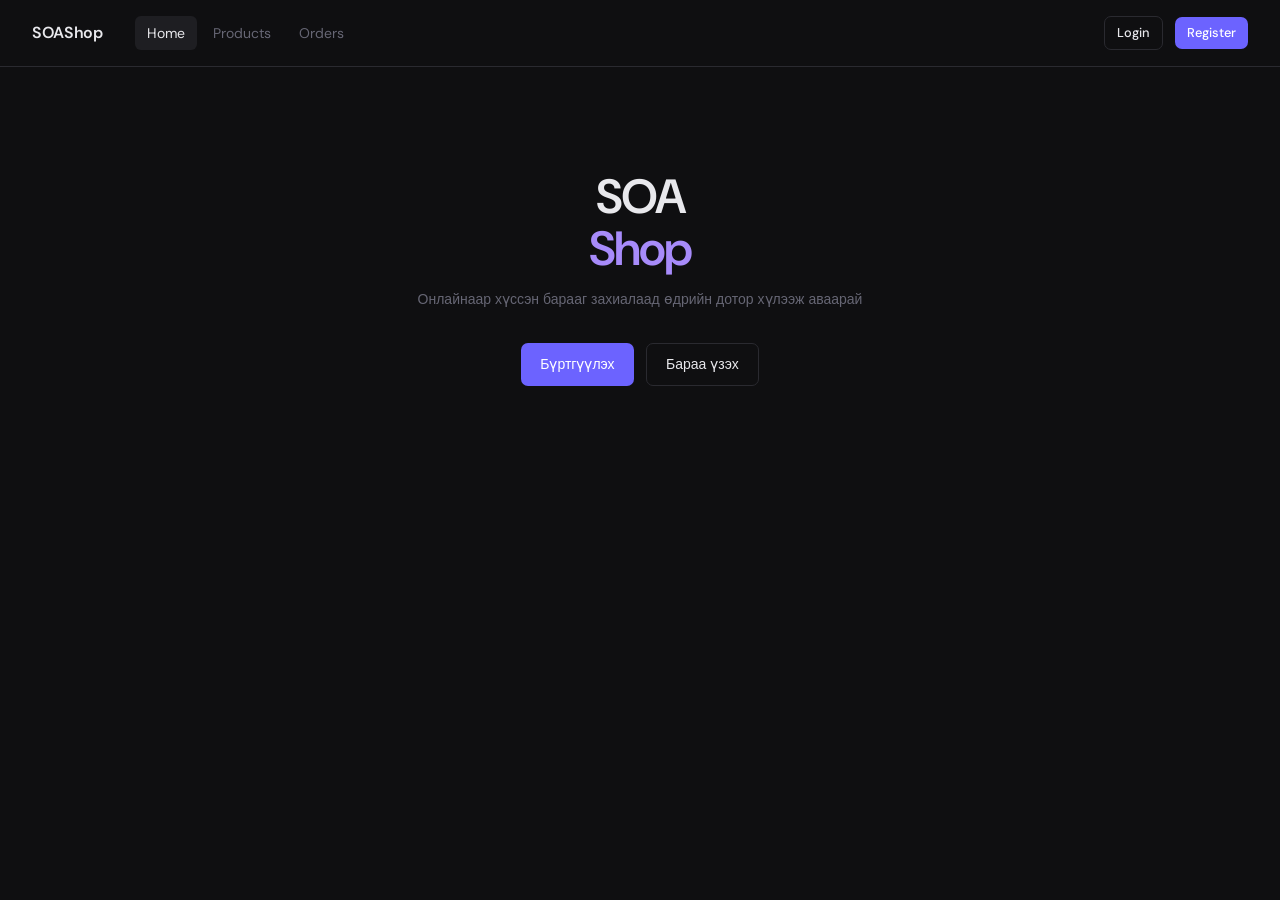
<file: index.html>
<!DOCTYPE html>
<html lang="mn">
<head>
<meta charset="UTF-8">
<meta name="viewport" content="width=device-width, initial-scale=1.0">
<title>SOAShop</title>
<link rel="stylesheet" href="css/style.css">
</head>
<body>
<header id="header"></header>
<main>
  <div class="hero">
    <h1>SOA<br><span>Shop</span></h1>
    <p>Онлайнаар хүссэн барааг захиалаад өдрийн дотор хүлээж аваарай</p>
    <div class="hero-btns">
      <a href="register.html" class="btn btn-primary" style="margin-top:0">Бүртгүүлэх</a>
      <a href="products.html" class="btn btn-outline" style="margin-top:0">Бараа үзэх</a>
    </div>
  </div>
</main>
<script src="js/app.js"></script>
<script>renderHeader('home');</script>
</body>
</html>
</file>
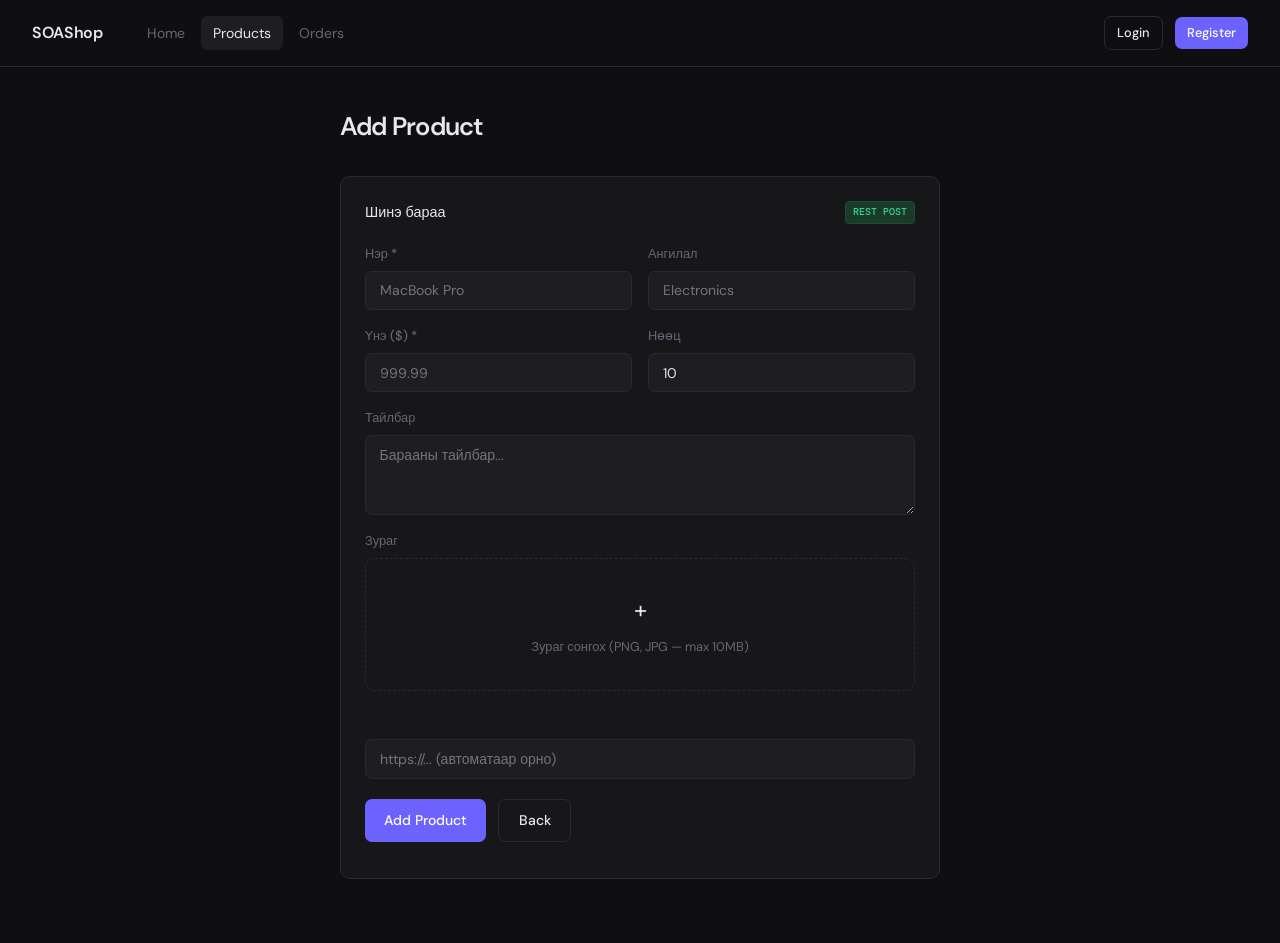
<file: add-product.html>
<!DOCTYPE html>
<html lang="mn">
<head>
<meta charset="UTF-8">
<meta name="viewport" content="width=device-width, initial-scale=1.0">
<title>SOAShop — Add Product</title>
<link rel="stylesheet" href="css/style.css">
</head>
<body>
<header id="header"></header>
<main>
  <div style="max-width:600px;margin:0 auto">
    <h1>Add Product</h1>
    <div class="card">
      <div class="card-header">
        <span class="card-title">Шинэ бараа</span>
        <span class="badge badge-rest">REST POST</span>
      </div>
      <div class="form-grid">
        <div class="field">
          <label>Нэр *</label>
          <input type="text" id="name" placeholder="MacBook Pro">
        </div>
        <div class="field">
          <label>Ангилал</label>
          <input type="text" id="category" placeholder="Electronics">
        </div>
        <div class="field">
          <label>Үнэ ($) *</label>
          <input type="number" id="price" placeholder="999.99" step="0.01">
        </div>
        <div class="field">
          <label>Нөөц</label>
          <input type="number" id="stock" value="10">
        </div>
        <div class="field full">
          <label>Тайлбар</label>
          <textarea id="description" placeholder="Барааны тайлбар..."></textarea>
        </div>
        <div class="field full">
          <label>Зураг</label>
          <div class="upload-area" id="uploadArea" onclick="document.getElementById('fileInput').click()">
            <input type="file" id="fileInput" accept="image/*" onchange="handleFile(event)">
            <div id="uploadPlaceholder">
              <div style="font-size:1.5rem;margin-bottom:0.4rem">+</div>
              <div class="upload-text">Зураг сонгох (PNG, JPG — max 10MB)</div>
            </div>
            <img id="previewImg" class="preview-img" alt="preview">
          </div>
          <div id="upload-status" class="alert"></div>
          <input type="text" id="imageUrl" placeholder="https://... (автоматаар орно)" style="margin-top:0.5rem">
        </div>
      </div>
      <div style="display:flex;gap:0.75rem;margin-top:1.25rem">
        <button class="btn btn-primary" id="addBtn" onclick="addProduct()" style="margin-top:0">
          <span id="addSpin" class="spin" style="display:none"></span>
          Add Product
        </button>
        <a href="products.html" class="btn btn-outline" style="margin-top:0;text-decoration:none">Back</a>
      </div>
      <div id="add-alert" class="alert"></div>
    </div>
  </div>
</main>
<script src="js/app.js"></script>
<script>
  renderHeader('products');

  function handleFile(e) {
    const file = e.target.files[0];
    if (!file) return;
    // Preview
    const reader = new FileReader();
    reader.onload = ev => {
      const img = document.getElementById('previewImg');
      img.src = ev.target.result;
      img.style.display = 'block';
      document.getElementById('uploadPlaceholder').style.display = 'none';
    };
    reader.readAsDataURL(file);
    // Auto-upload
    uploadImage(file);
  }

  async function uploadImage(file) {
    if (!getToken()) return;
    showAlert('upload-status', 'success', 'Зураг upload хийж байна...');
    const formData = new FormData();
    formData.append('file', file);
    try {
      const res = await fetch(`${GATEWAY}/api/files/upload`, {
        method: 'POST',
        headers: { 'Authorization': `Bearer ${getToken()}` },
        body: formData
      });
      if (res.ok) {
        const data = await res.json();
        document.getElementById('imageUrl').value = data.url;
        showAlert('upload-status', 'success', 'Зураг амжилттай upload хийгдлээ');
      } else {
        showAlert('upload-status', 'error', 'Upload амжилтгүй: ' + res.status);
      }
    } catch(e) {
      showAlert('upload-status', 'error', 'Upload error: ' + e.message);
    }
  }

  async function addProduct() {
    if (!requireAuth()) return;
    const name  = document.getElementById('name').value.trim();
    const price = parseFloat(document.getElementById('price').value);
    if (!name || !price) return showAlert('add-alert', 'error', 'Нэр болон үнэ заавал оруулна уу');
    document.getElementById('addSpin').style.display = 'inline-block';
    document.getElementById('addBtn').disabled = true;
    try {
      const { data, status, ok } = await apiPost('/api/products', {
        name,
        category:    document.getElementById('category').value.trim() || 'General',
        price,
        stock:       parseInt(document.getElementById('stock').value) || 0,
        description: document.getElementById('description').value.trim(),
        imageUrl:    document.getElementById('imageUrl').value.trim() || null
      });
      if (ok) {
        showAlert('add-alert', 'success', `Бараа нэмэгдлээ! ID: ${data.id}`);
        setTimeout(() => window.location.href = 'products.html', 1500);
      } else if (status === 401 || status === 403) {
        showAlert('add-alert', 'error', 'Эрх хүрэхгүй байна. SELLER эрхтэйгээр нэвтрэнэ үү.');
      } else {
        showAlert('add-alert', 'error', `Алдаа: ${status}`);
      }
    } catch(e) {
      showAlert('add-alert', 'error', 'Gateway error: ' + e.message);
    }
    document.getElementById('addSpin').style.display = 'none';
    document.getElementById('addBtn').disabled = false;
  }
</script>
</body>
</html>
</file>
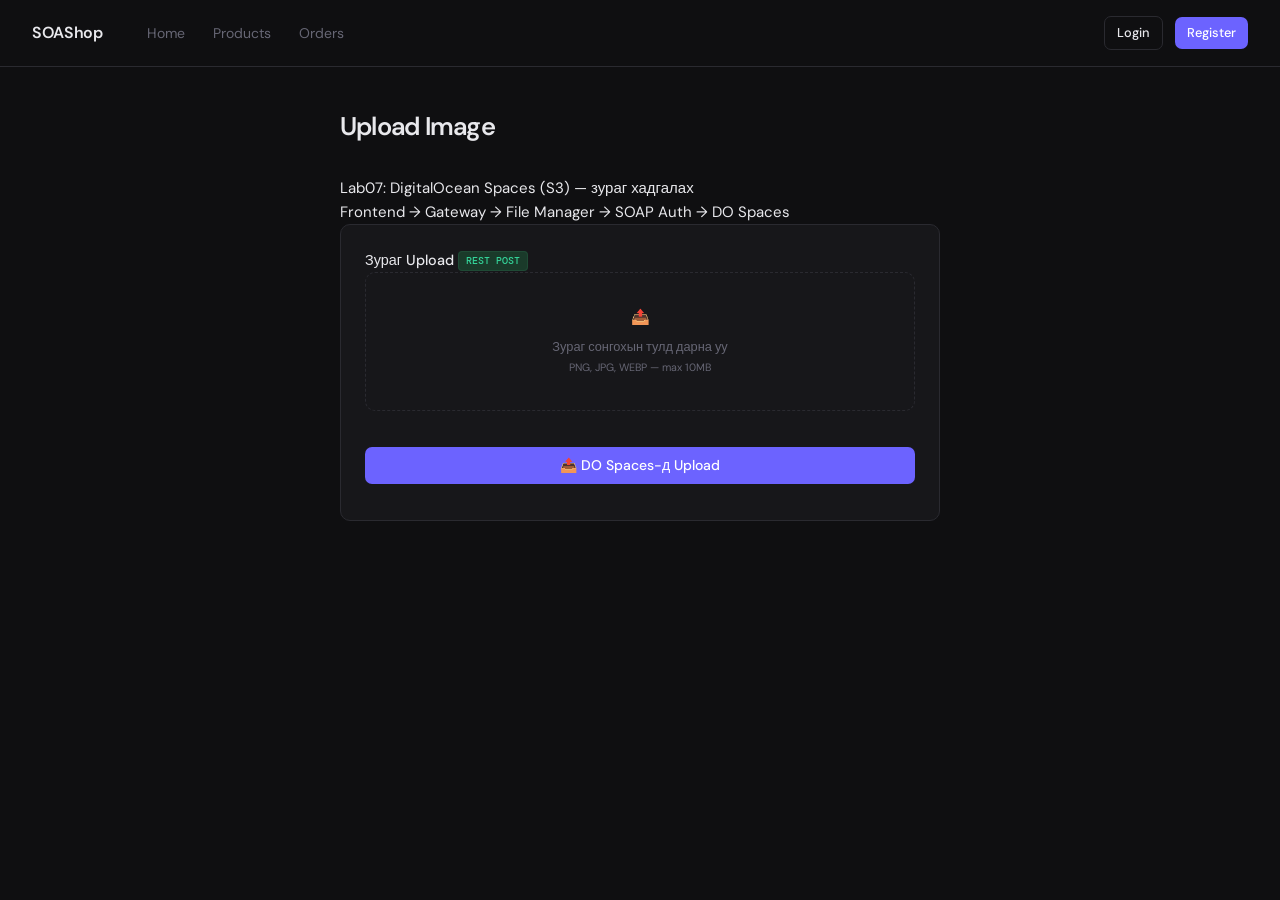
<file: files.html>
<!DOCTYPE html>
<html lang="mn">
<head>
<meta charset="UTF-8">
<meta name="viewport" content="width=device-width, initial-scale=1.0">
<title>SOAShop — Upload Image</title>
<link rel="stylesheet" href="css/style.css">
<style>
  .wrap { max-width: 600px; margin: 0 auto; }
</style>
</head>
<body>
<header id="header"></header>
<main>
  <div class="wrap">
    <h1>Upload Image</h1>
    <p class="subtitle">Lab07: DigitalOcean Spaces (S3) — зураг хадгалах</p>

    <div class="flow">
      <span class="fn fn-client">Frontend</span>
      <span class="fa">→</span>
      <span class="fn fn-gateway">Gateway</span>
      <span class="fa">→</span>
      <span class="fn fn-service">File Manager</span>
      <span class="fa">→</span>
      <span class="fn fn-soap">SOAP Auth</span>
      <span class="fa">→</span>
      <span class="fn fn-service">DO Spaces</span>
    </div>

    <div class="card">
      <div class="card-title">Зураг Upload <span class="badge badge-rest">REST POST</span></div>

      <div class="upload-area" onclick="document.getElementById('fileInput').click()">
        <input type="file" id="fileInput" accept="image/*" onchange="previewFile(event)">
        <div class="upload-icon">📤</div>
        <div class="upload-text">Зураг сонгохын тулд дарна уу<br><small>PNG, JPG, WEBP — max 10MB</small></div>
      </div>

      <img id="previewImg" class="preview-img" alt="preview">

      <button class="btn btn-primary" id="uploadBtn" onclick="uploadFile()" style="width:100%;justify-content:center">
        <span id="uploadSpin" class="spin" style="display:none"></span>
        📤 DO Spaces-д Upload
      </button>

      <div id="upload-alert" class="alert"></div>

      <div id="result-section" style="display:none;margin-top:1rem">
        <div class="field">
          <label>DO Spaces URL</label>
          <div class="url-result" id="url-result"></div>
        </div>
        <div style="display:flex;gap:0.75rem;margin-top:1rem;flex-wrap:wrap">
          <button class="btn btn-outline" onclick="copyUrl()">📋 URL Copy</button>
          <a href="add-product.html" class="btn btn-success" style="margin-top:0;text-decoration:none">➕ Барааны зураг болгох</a>
        </div>
      </div>
    </div>
  </div>
</main>

<script src="js/app.js"></script>
<script>
  renderHeader('files');

  function previewFile(e) {
    const file = e.target.files[0];
    if (!file) return;
    const reader = new FileReader();
    reader.onload = ev => {
      const img = document.getElementById('previewImg');
      img.src = ev.target.result;
      img.style.display = 'block';
    };
    reader.readAsDataURL(file);
  }

  async function uploadFile() {
    if (!requireAuth()) return;

    const fileInput = document.getElementById('fileInput');
    if (!fileInput.files[0]) {
      return showAlert('upload-alert', 'error', 'Зураг сонгоно уу');
    }

    document.getElementById('uploadSpin').style.display = 'inline-block';
    document.getElementById('uploadBtn').disabled = true;

    const formData = new FormData();
    formData.append('file', fileInput.files[0]);

    try {
      const res = await fetch(`${GATEWAY}/api/files/upload`, {
        method: 'POST',
        headers: { 'Authorization': `Bearer ${getToken()}` },
        body: formData
      });

      if (res.ok) {
        const data = await res.json();
        document.getElementById('url-result').textContent = data.url;
        document.getElementById('result-section').style.display = 'block';
        localStorage.setItem('last_upload_url', data.url);
        showAlert('upload-alert', 'success', '✅ DO Spaces-д амжилттай хадгалагдлаа!');
      } else if (res.status === 403) {
        showAlert('upload-alert', 'error', '❌ SELLER эрхтэй хэрэглэгч л upload хийж болно');
      } else {
        showAlert('upload-alert', 'error', '❌ Upload амжилтгүй: ' + res.status);
      }
    } catch(e) {
      showAlert('upload-alert', 'error', 'Gateway error: ' + e.message);
    }

    document.getElementById('uploadSpin').style.display = 'none';
    document.getElementById('uploadBtn').disabled = false;
  }

  function copyUrl() {
    const url = document.getElementById('url-result').textContent;
    navigator.clipboard.writeText(url)
      .then(() => showAlert('upload-alert', 'success', '✅ URL clipboard-д хуулагдлаа'))
      .catch(() => alert(url));
  }
</script>
</body>
</html>
</file>
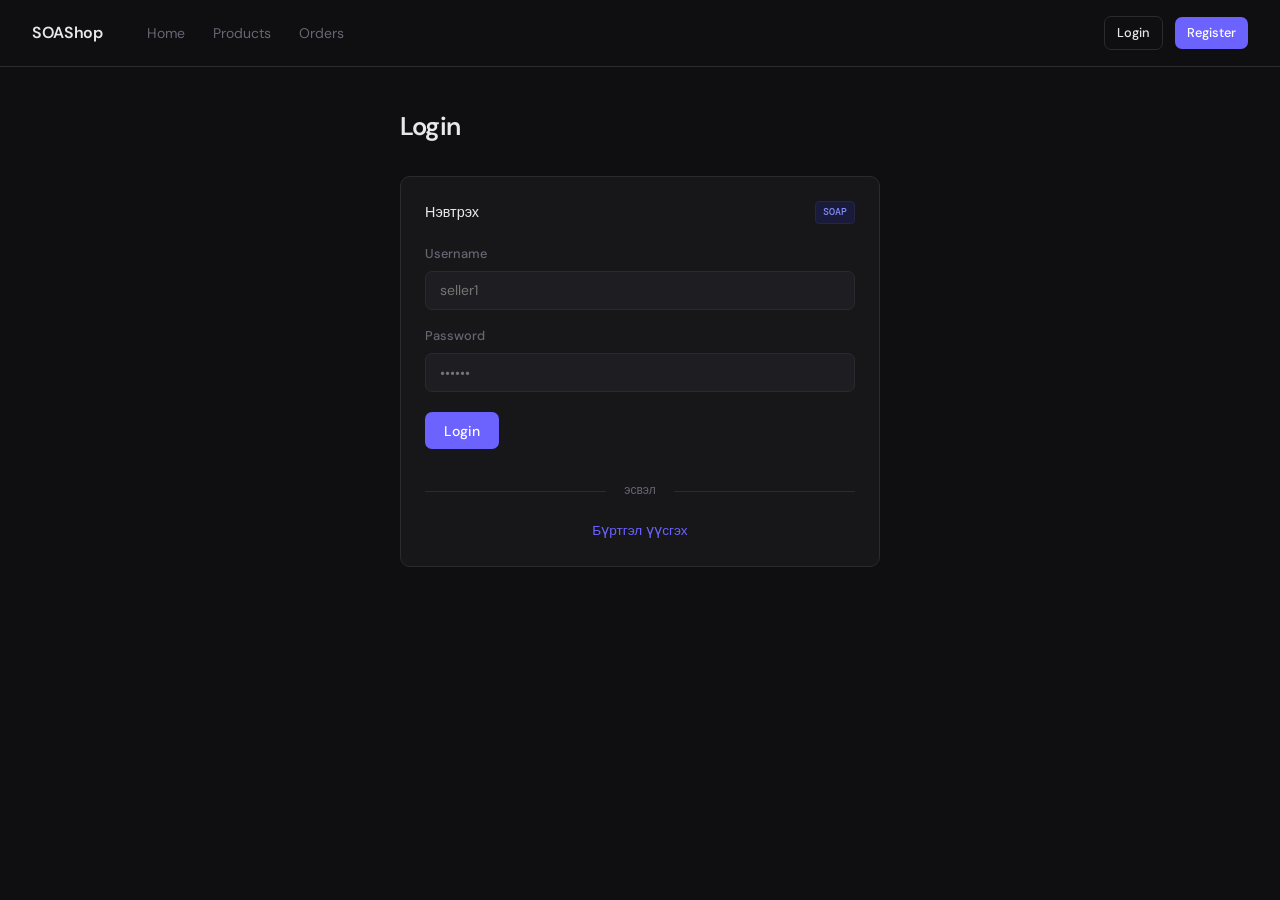
<file: login.html>
<!DOCTYPE html>
<html lang="mn">
<head>
<meta charset="UTF-8">
<meta name="viewport" content="width=device-width, initial-scale=1.0">
<title>SOAShop — Login</title>
<link rel="stylesheet" href="css/style.css">
</head>
<body>
<header id="header"></header>
<main>
  <div class="narrow">
    <h1>Login</h1>
    <div class="card">
      <div class="card-header">
        <span class="card-title">Нэвтрэх</span>
        <span class="badge badge-soap">SOAP</span>
      </div>
      <div class="form-grid" style="grid-template-columns:1fr">
        <div class="field">
          <label>Username</label>
          <input type="text" id="username" placeholder="seller1">
        </div>
        <div class="field">
          <label>Password</label>
          <input type="password" id="password" placeholder="••••••">
        </div>
      </div>
      <button class="btn btn-primary" id="loginBtn" onclick="doLogin()">
        <span id="loginSpin" class="spin" style="display:none"></span>
        Login
      </button>
      <div id="login-alert" class="alert"></div>
      <div id="token-section" style="display:none;margin-top:1rem">
        <div class="field">
          <label>JWT Token</label>
          <div class="token-box" id="token-box"></div>
        </div>
      </div>
      <div class="divider">эсвэл</div>
      <div style="text-align:center;font-size:0.85rem">
        <a href="register.html">Бүртгэл үүсгэх</a>
      </div>
    </div>
  </div>
</main>
<script src="js/app.js"></script>
<script>
  renderHeader('');
  async function doLogin() {
    const username = document.getElementById('username').value.trim();
    const password = document.getElementById('password').value;
    if (!username || !password) return showAlert('login-alert', 'error', 'Username, password оруулна уу');
    document.getElementById('loginSpin').style.display = 'inline-block';
    document.getElementById('loginBtn').disabled = true;
    try {
      const xml = await soapCall(`
        <auth:LoginUserRequest>
          <auth:username>${username}</auth:username>
          <auth:password>${password}</auth:password>
        </auth:LoginUserRequest>`);
      const success = extractXml(xml, 'success');
      const token   = extractXml(xml, 'token');
      const role    = extractXml(xml, 'role');
      const message = extractXml(xml, 'message');
      if (success === 'true' && token) {
        saveAuth(token, username, role || 'CUSTOMER');
        document.getElementById('token-box').textContent = token;
        document.getElementById('token-section').style.display = 'block';
        showAlert('login-alert', 'success', `Login амжилттай! Role: ${role}`);
        setTimeout(() => window.location.href = 'products.html', 2000);
      } else {
        showAlert('login-alert', 'error', message || 'Нэвтрэхэд алдаа гарлаа');
      }
    } catch(e) {
      showAlert('login-alert', 'error', 'SOAP Error: ' + e.message);
    }
    document.getElementById('loginSpin').style.display = 'none';
    document.getElementById('loginBtn').disabled = false;
  }
</script>
</body>
</html>
</file>
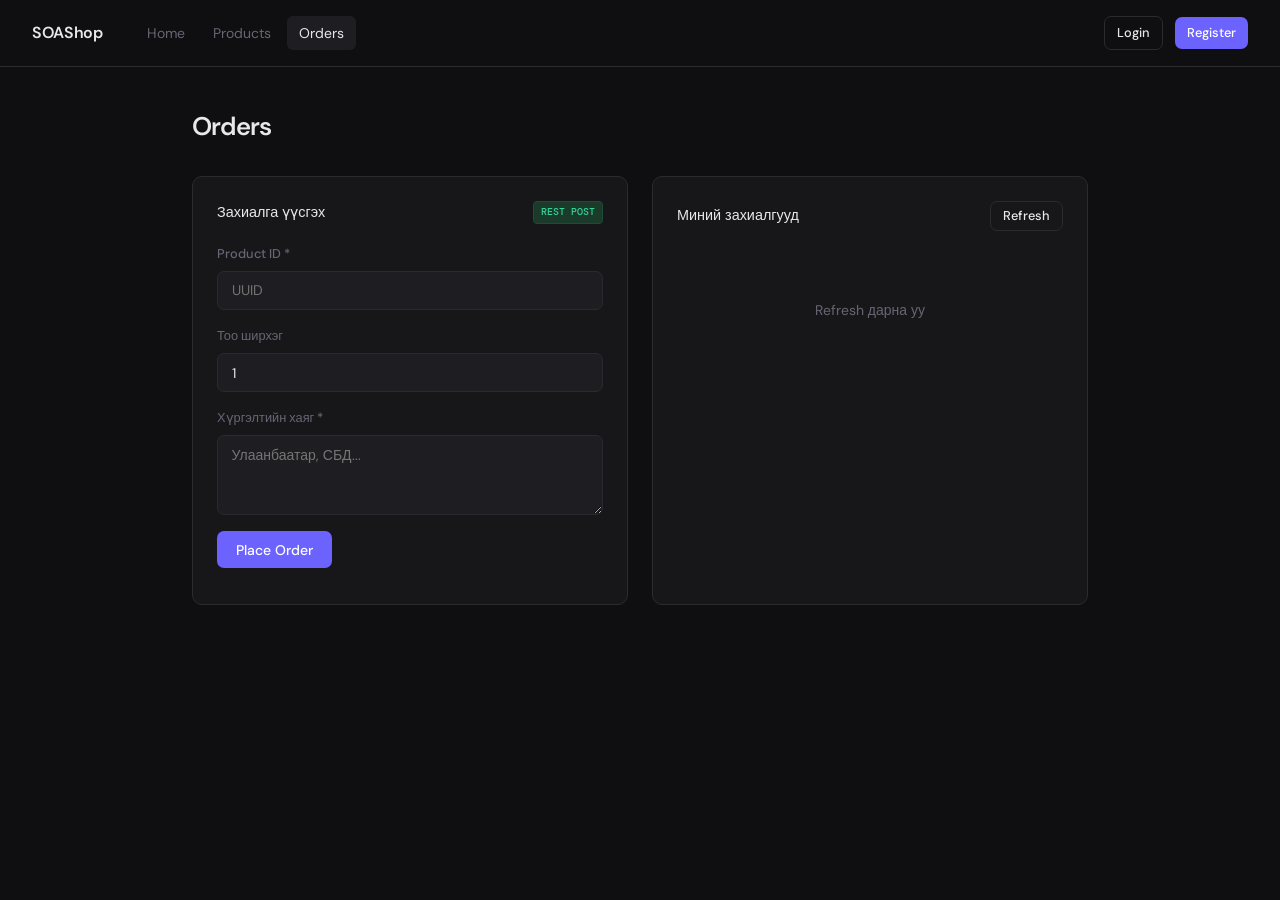
<file: orders.html>
<!DOCTYPE html>
<html lang="mn">
<head>
<meta charset="UTF-8">
<meta name="viewport" content="width=device-width, initial-scale=1.0">
<title>SOAShop — Orders</title>
<link rel="stylesheet" href="css/style.css">
</head>
<body>
<header id="header"></header>
<main>
  <h1>Orders</h1>
  <div class="split">
    <div class="card">
      <div class="card-header">
        <span class="card-title">Захиалга үүсгэх</span>
        <span class="badge badge-rest">REST POST</span>
      </div>
      <div class="form-grid" style="grid-template-columns:1fr">
        <div class="field">
          <label>Product ID *</label>
          <input type="text" id="productId" placeholder="UUID">
        </div>
        <div class="field">
          <label>Тоо ширхэг</label>
          <input type="number" id="qty" value="1" min="1">
        </div>
        <div class="field">
          <label>Хүргэлтийн хаяг *</label>
          <textarea id="address" placeholder="Улаанбаатар, СБД..."></textarea>
        </div>
      </div>
      <button class="btn btn-primary" id="orderBtn" onclick="placeOrder()" style="margin-top:1rem">
        <span id="orderSpin" class="spin" style="display:none"></span>
        Place Order
      </button>
      <div id="order-alert" class="alert"></div>
    </div>

    <div class="card">
      <div class="card-header">
        <span class="card-title">Миний захиалгууд</span>
        <button class="btn btn-outline btn-sm" onclick="loadOrders()">Refresh</button>
      </div>
      <div id="orders-list">
        <div class="empty">Refresh дарна уу</div>
      </div>
    </div>
  </div>
</main>
<script src="js/app.js"></script>
<script>
  renderHeader('orders');
  window.onload = () => {
    const pid = new URLSearchParams(window.location.search).get('productId');
    if (pid) document.getElementById('productId').value = pid;
    if (getToken()) loadOrders();
  };
  async function placeOrder() {
    if (!requireAuth()) return;
    const productId = document.getElementById('productId').value.trim();
    const qty       = parseInt(document.getElementById('qty').value);
    const address   = document.getElementById('address').value.trim();
    if (!productId || !address) return showAlert('order-alert', 'error', 'Product ID болон хаяг оруулна уу');
    document.getElementById('orderSpin').style.display = 'inline-block';
    document.getElementById('orderBtn').disabled = true;
    try {
      const { data, status, ok } = await apiPost('/api/orders', {
        items: [{ productId, quantity: qty }],
        shippingAddress: address
      });
      if (ok) {
        showAlert('order-alert', 'success', `Захиалга амжилттай! Нийт: $${data.totalAmount}`);
        loadOrders();
      } else if (status === 401 || status === 403) {
        showAlert('order-alert', 'error', 'Нэвтрэх шаардлагатай');
      } else {
        showAlert('order-alert', 'error', `Алдаа: ${JSON.stringify(data)}`);
      }
    } catch(e) {
      showAlert('order-alert', 'error', e.message);
    }
    document.getElementById('orderSpin').style.display = 'none';
    document.getElementById('orderBtn').disabled = false;
  }
  async function loadOrders() {
    if (!getToken()) return;
    try {
      const { data } = await apiGet('/api/orders');
      const list = document.getElementById('orders-list');
      if (!data || data.length === 0) {
        list.innerHTML = '<div class="empty">Захиалга байхгүй байна</div>';
        return;
      }
      list.innerHTML = data.map(o => `
        <div class="order-card">
          <div>
            <div class="order-id">#${o.id?.slice(0,8)}...</div>
            <div style="font-size:0.72rem;color:var(--muted);margin-top:0.15rem">${o.items?.length || 0} бараа</div>
          </div>
          <div style="text-align:right">
            <div class="order-amt">$${o.totalAmount}</div>
            <div class="order-status">${o.status}</div>
          </div>
        </div>`).join('');
    } catch(e) {
      document.getElementById('orders-list').innerHTML = `<div class="empty">Алдаа: ${e.message}</div>`;
    }
  }
</script>
</body>
</html>
</file>
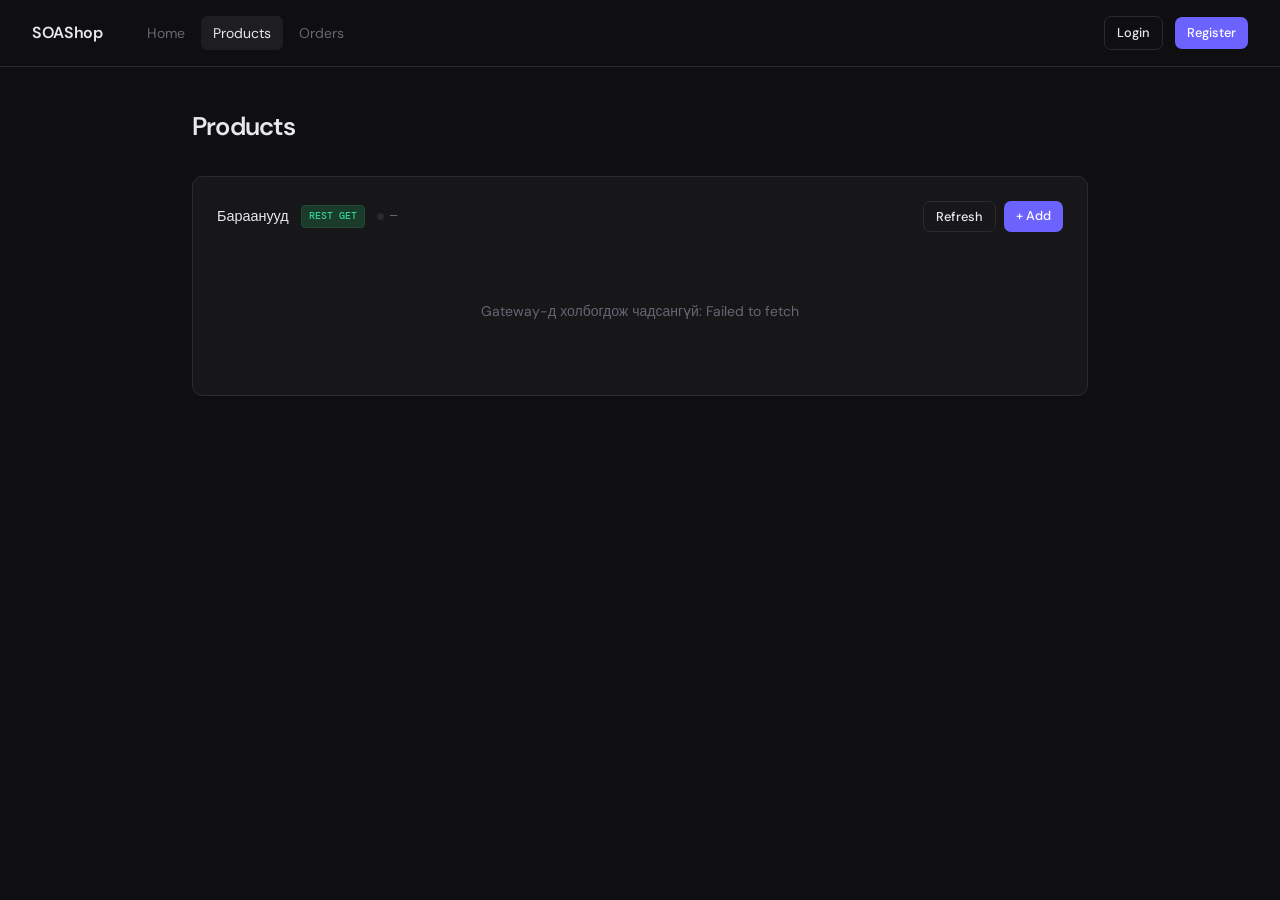
<file: products.html>
<!DOCTYPE html>
<html lang="mn">
<head>
<meta charset="UTF-8">
<meta name="viewport" content="width=device-width, initial-scale=1.0">
<title>SOAShop — Products</title>
<link rel="stylesheet" href="css/style.css">
</head>
<body>
<header id="header"></header>
<main>
  <h1>Products</h1>
  <div class="card">
    <div class="card-header">
      <div style="display:flex;align-items:center;gap:0.75rem">
        <span class="card-title">Бараанууд</span>
        <span class="badge badge-rest">REST GET</span>
        <div class="cache-pill">
          <div class="cdot" id="cdot"></div>
          <span id="cache-label">—</span>
        </div>
      </div>
      <div style="display:flex;gap:0.5rem">
        <button class="btn btn-outline btn-sm" onclick="loadProducts()">Refresh</button>
        <a href="add-product.html" class="btn btn-primary btn-sm" style="text-decoration:none">+ Add</a>
      </div>
    </div>
    <div id="products-container">
      <div class="empty">Ачааллаж байна...</div>
    </div>
  </div>
</main>
<script src="js/app.js"></script>
<script>
  renderHeader('products');
  async function loadProducts() {
    try {
      const { data, cache } = await apiGet('/api/products');
      const dot = document.getElementById('cdot');
      const label = document.getElementById('cache-label');
      if (cache === 'HIT') { dot.className = 'cdot hit'; label.textContent = 'CACHE HIT'; }
      else { dot.className = 'cdot miss'; label.textContent = 'CACHE MISS'; }
      const container = document.getElementById('products-container');
      if (!data || data.length === 0) {
        container.innerHTML = '<div class="empty">Бараа байхгүй байна. SELLER эрхтэйгээр нэвтрэн бараа нэмнэ үү.</div>';
        return;
      }
      container.innerHTML = `<div class="product-grid">${data.map(p => `
        <div class="prod-card">
          ${p.imageUrl ? `<img src="${p.imageUrl}" alt="${p.name}" onerror="this.style.display='none'">` : ''}
          <div class="prod-name">${p.name}</div>
          <div class="prod-price">$${p.price}</div>
          <div class="prod-meta"><span>${p.category || '—'}</span><span>Stock: ${p.stock}</span></div>
          <div class="prod-id">${p.id}</div>
          <button class="btn btn-outline btn-sm" style="width:100%;margin-top:0.5rem;justify-content:center"
            onclick="orderProduct('${p.id}')">Order</button>
        </div>`).join('')}</div>`;
    } catch(e) {
      document.getElementById('products-container').innerHTML =
        `<div class="empty">Gateway-д холбогдож чадсангүй: ${e.message}</div>`;
    }
  }
  function orderProduct(productId) {
    window.location.href = `orders.html?productId=${productId}`;
  }
  loadProducts();
</script>
</body>
</html>
</file>
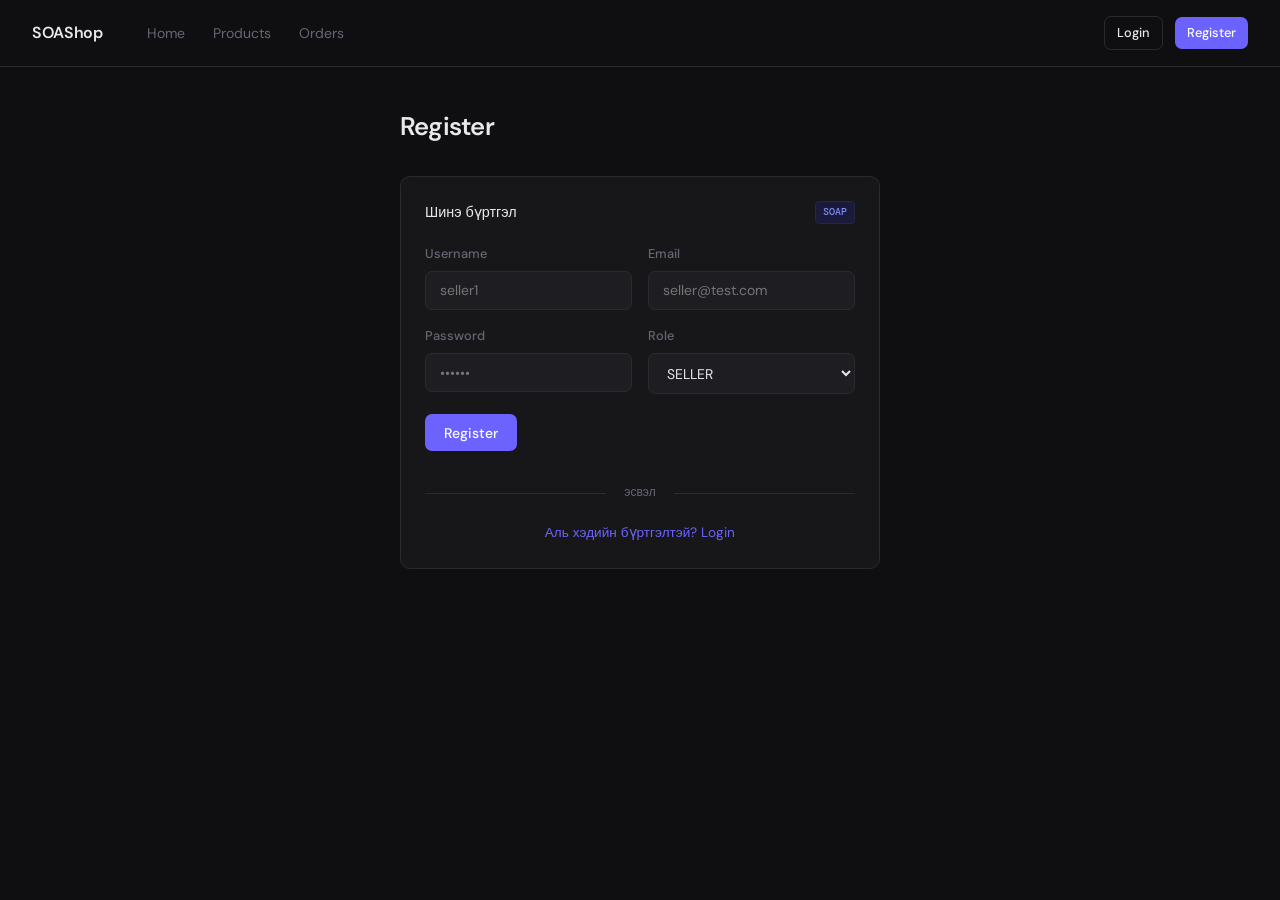
<file: register.html>
<!DOCTYPE html>
<html lang="mn">
<head>
<meta charset="UTF-8">
<meta name="viewport" content="width=device-width, initial-scale=1.0">
<title>SOAShop — Register</title>
<link rel="stylesheet" href="css/style.css">
</head>
<body>
<header id="header"></header>
<main>
  <div class="narrow">
    <h1>Register</h1>
    <div class="card">
      <div class="card-header">
        <span class="card-title">Шинэ бүртгэл</span>
        <span class="badge badge-soap">SOAP</span>
      </div>
      <div class="form-grid">
        <div class="field">
          <label>Username</label>
          <input type="text" id="username" placeholder="seller1">
        </div>
        <div class="field">
          <label>Email</label>
          <input type="email" id="email" placeholder="seller@test.com">
        </div>
        <div class="field">
          <label>Password</label>
          <input type="password" id="password" placeholder="••••••">
        </div>
        <div class="field">
          <label>Role</label>
          <select id="role">
            <option value="CUSTOMER">CUSTOMER</option>
            <option value="SELLER" selected>SELLER</option>
            <option value="ADMIN">ADMIN</option>
          </select>
        </div>
      </div>
      <button class="btn btn-primary" id="regBtn" onclick="doRegister()">
        <span id="regSpin" class="spin" style="display:none"></span>
        Register
      </button>
      <div id="reg-alert" class="alert"></div>
      <div class="divider">эсвэл</div>
      <div style="text-align:center;font-size:0.85rem">
        <a href="login.html">Аль хэдийн бүртгэлтэй? Login</a>
      </div>
    </div>
  </div>
</main>
<script src="js/app.js"></script>
<script>
  renderHeader('');
  async function doRegister() {
    const username = document.getElementById('username').value.trim();
    const email    = document.getElementById('email').value.trim();
    const password = document.getElementById('password').value;
    const role     = document.getElementById('role').value;
    if (!username || !email || !password) return showAlert('reg-alert', 'error', 'Бүх талбарыг бөглөнө үү');
    document.getElementById('regSpin').style.display = 'inline-block';
    document.getElementById('regBtn').disabled = true;
    try {
      const xml = await soapCall(`
        <auth:RegisterUserRequest>
          <auth:username>${username}</auth:username>
          <auth:password>${password}</auth:password>
          <auth:email>${email}</auth:email>
          <auth:role>${role}</auth:role>
        </auth:RegisterUserRequest>`);
      const success = extractXml(xml, 'success');
      const message = extractXml(xml, 'message');
      if (success === 'true') {
        showAlert('reg-alert', 'success', 'Бүртгэл амжилттай! Login хуудас руу шилжиж байна...');
        setTimeout(() => window.location.href = 'login.html', 2000);
      } else {
        showAlert('reg-alert', 'error', message || 'Бүртгэхэд алдаа гарлаа');
      }
    } catch(e) {
      showAlert('reg-alert', 'error', 'SOAP Error: ' + e.message);
    }
    document.getElementById('regSpin').style.display = 'none';
    document.getElementById('regBtn').disabled = false;
  }
</script>
</body>
</html>
</file>
<file: css/style.css>
@import url('https://fonts.googleapis.com/css2?family=DM+Sans:wght@300;400;500;600&family=DM+Mono:wght@400;500&display=swap');

*, *::before, *::after { box-sizing: border-box; margin: 0; padding: 0; }

:root {
  --bg:       #0f0f11;
  --surface:  #17171a;
  --surface2: #1e1e22;
  --border:   #2a2a30;
  --text:     #e8e8ec;
  --muted:    #666674;
  --accent:   #6c63ff;
  --accent2:  #a78bfa;
  --success:  #34d399;
  --error:    #f87171;
  --warn:     #fbbf24;
  --font:     'DM Sans', sans-serif;
  --mono:     'DM Mono', monospace;
  --radius:   10px;
}

body {
  background: var(--bg);
  color: var(--text);
  font-family: var(--font);
  font-size: 15px;
  line-height: 1.6;
  min-height: 100vh;
}

/* NAV */
nav {
  display: flex;
  align-items: center;
  gap: 2rem;
  padding: 1rem 2rem;
  border-bottom: 1px solid var(--border);
  position: sticky;
  top: 0;
  background: var(--bg);
  z-index: 100;
}
.nav-logo {
  font-weight: 600;
  font-size: 1rem;
  color: var(--text);
  text-decoration: none;
  letter-spacing: -0.02em;
}
.nav-links {
  display: flex;
  gap: 0.25rem;
  flex: 1;
}
.nav-link {
  color: var(--muted);
  text-decoration: none;
  font-size: 0.875rem;
  padding: 0.35rem 0.75rem;
  border-radius: 6px;
  transition: all 0.15s;
}
.nav-link:hover, .nav-link.active {
  color: var(--text);
  background: var(--surface2);
}
.nav-right {
  display: flex;
  align-items: center;
  gap: 0.75rem;
  margin-left: auto;
}
.nav-user {
  font-size: 0.8rem;
  color: var(--muted);
  font-family: var(--mono);
}
.nav-role {
  font-size: 0.7rem;
  padding: 0.15rem 0.5rem;
  border-radius: 4px;
  background: var(--surface2);
  color: var(--accent2);
  border: 1px solid var(--border);
}

/* LAYOUT */
main {
  max-width: 960px;
  margin: 0 auto;
  padding: 2.5rem 2rem;
}
.narrow { max-width: 480px; margin: 0 auto; }

h1 {
  font-size: 1.6rem;
  font-weight: 600;
  letter-spacing: -0.03em;
  margin-bottom: 1.75rem;
}
.page-desc {
  font-size: 0.8rem;
  color: var(--muted);
  font-family: var(--mono);
  margin-bottom: 1.75rem;
  margin-top: -1.25rem;
}

/* CARD */
.card {
  background: var(--surface);
  border: 1px solid var(--border);
  border-radius: var(--radius);
  padding: 1.5rem;
  margin-bottom: 1.5rem;
}
.card-header {
  display: flex;
  justify-content: space-between;
  align-items: center;
  margin-bottom: 1.25rem;
}
.card-title {
  font-weight: 500;
  font-size: 0.9rem;
}

/* FORM */
.form-grid {
  display: grid;
  grid-template-columns: 1fr 1fr;
  gap: 1rem;
}
.field { display: flex; flex-direction: column; gap: 0.4rem; }
.field.full { grid-column: 1 / -1; }
label { font-size: 0.8rem; color: var(--muted); font-weight: 500; }
input, textarea, select {
  background: var(--surface2);
  border: 1px solid var(--border);
  border-radius: 7px;
  color: var(--text);
  font-family: var(--font);
  font-size: 0.875rem;
  padding: 0.6rem 0.85rem;
  outline: none;
  transition: border-color 0.15s;
  width: 100%;
}
input:focus, textarea:focus, select:focus {
  border-color: var(--accent);
}
textarea { resize: vertical; min-height: 80px; }
select { cursor: pointer; }

/* BUTTONS */
.btn {
  display: inline-flex;
  align-items: center;
  gap: 0.4rem;
  border: none;
  border-radius: 7px;
  cursor: pointer;
  font-family: var(--font);
  font-size: 0.875rem;
  font-weight: 500;
  padding: 0.6rem 1.2rem;
  transition: all 0.15s;
  text-decoration: none;
  margin-top: 1.25rem;
}
.btn-primary { background: var(--accent); color: white; }
.btn-primary:hover { background: #5a52e0; }
.btn-outline { background: transparent; border: 1px solid var(--border); color: var(--text); }
.btn-outline:hover { border-color: var(--accent); color: var(--accent); }
.btn-success { background: #059669; color: white; }
.btn-success:hover { background: #047857; }
.btn:disabled { opacity: 0.5; cursor: not-allowed; }
.btn-sm { padding: 0.35rem 0.75rem; font-size: 0.8rem; margin-top: 0; }

/* BADGE */
.badge {
  font-size: 0.65rem;
  font-family: var(--mono);
  padding: 0.15rem 0.45rem;
  border-radius: 4px;
  font-weight: 500;
}
.badge-rest { background: #1a3a2a; color: #34d399; border: 1px solid #1f4a35; }
.badge-soap { background: #1a1a3a; color: #818cf8; border: 1px solid #252545; }

/* ALERT */
.alert {
  border-radius: 7px;
  font-size: 0.8rem;
  margin-top: 0.75rem;
  padding: 0;
  max-height: 0;
  overflow: hidden;
  transition: all 0.2s;
}
.alert.show {
  padding: 0.7rem 1rem;
  max-height: 80px;
}
.alert.success { background: #0a2a1a; border: 1px solid #1a4a2a; color: var(--success); }
.alert.error { background: #2a0a0a; border: 1px solid #4a1a1a; color: var(--error); }

/* SPIN */
.spin {
  width: 14px; height: 14px;
  border: 2px solid transparent;
  border-top-color: currentColor;
  border-radius: 50%;
  animation: spin 0.6s linear infinite;
  display: inline-block;
}
@keyframes spin { to { transform: rotate(360deg); } }

/* DIVIDER */
.divider {
  text-align: center;
  color: var(--muted);
  font-size: 0.75rem;
  margin: 1.25rem 0;
  position: relative;
}
.divider::before, .divider::after {
  content: '';
  position: absolute;
  top: 50%;
  width: 42%;
  height: 1px;
  background: var(--border);
}
.divider::before { left: 0; }
.divider::after { right: 0; }

/* PRODUCTS */
.product-grid {
  display: grid;
  grid-template-columns: repeat(auto-fill, minmax(200px, 1fr));
  gap: 1rem;
  margin-top: 1rem;
}
.prod-card {
  background: var(--surface2);
  border: 1px solid var(--border);
  border-radius: var(--radius);
  padding: 1rem;
  cursor: pointer;
  transition: border-color 0.15s;
}
.prod-card:hover { border-color: var(--accent); }
.prod-card img {
  width: 100%;
  height: 120px;
  object-fit: cover;
  border-radius: 6px;
  margin-bottom: 0.75rem;
}
.prod-name { font-size: 0.875rem; font-weight: 500; margin-bottom: 0.3rem; }
.prod-price { font-size: 1rem; font-weight: 600; color: var(--accent2); margin-bottom: 0.3rem; }
.prod-meta { font-size: 0.72rem; color: var(--muted); display: flex; justify-content: space-between; }
.prod-id { font-size: 0.65rem; color: var(--muted); font-family: var(--mono); margin-top: 0.35rem; overflow: hidden; text-overflow: ellipsis; white-space: nowrap; }

/* CACHE */
.cache-pill {
  display: flex;
  align-items: center;
  gap: 0.4rem;
  font-size: 0.75rem;
  font-family: var(--mono);
  color: var(--muted);
}
.cdot { width: 7px; height: 7px; border-radius: 50%; background: var(--border); }
.cdot.hit { background: var(--success); }
.cdot.miss { background: var(--warn); }

/* ORDERS */
.split { display: grid; grid-template-columns: 1fr 1fr; gap: 1.5rem; }
.order-card {
  display: flex;
  justify-content: space-between;
  align-items: center;
  padding: 0.75rem;
  border: 1px solid var(--border);
  border-radius: 7px;
  margin-bottom: 0.5rem;
  font-size: 0.825rem;
}
.order-id { font-family: var(--mono); font-size: 0.75rem; }
.order-amt { font-weight: 600; color: var(--accent2); }
.order-status { font-size: 0.7rem; color: var(--muted); }

/* UPLOAD */
.upload-area {
  border: 1px dashed var(--border);
  border-radius: var(--radius);
  padding: 2rem;
  text-align: center;
  cursor: pointer;
  transition: border-color 0.15s;
  margin-bottom: 1rem;
}
.upload-area:hover { border-color: var(--accent); }
.upload-area input { display: none; }
.upload-text { font-size: 0.8rem; color: var(--muted); margin-top: 0.5rem; }
.preview-img {
  width: 100%;
  max-height: 200px;
  object-fit: contain;
  border-radius: 7px;
  margin-bottom: 1rem;
  display: none;
}
.url-result {
  background: var(--surface2);
  border: 1px solid var(--border);
  border-radius: 7px;
  padding: 0.6rem 0.85rem;
  font-family: var(--mono);
  font-size: 0.72rem;
  color: var(--muted);
  word-break: break-all;
}
.token-box {
  background: var(--surface2);
  border: 1px solid var(--border);
  border-radius: 7px;
  padding: 0.6rem 0.85rem;
  font-family: var(--mono);
  font-size: 0.7rem;
  color: var(--muted);
  word-break: break-all;
  max-height: 80px;
  overflow-y: auto;
}

/* EMPTY */
.empty {
  text-align: center;
  padding: 3rem;
  color: var(--muted);
  font-size: 0.875rem;
}

/* HERO */
.hero { text-align: center; padding: 4rem 2rem 2.5rem; }
.hero h1 { font-size: 3rem; font-weight: 600; letter-spacing: -0.04em; line-height: 1.1; margin-bottom: 0.75rem; }
.hero h1 span { color: var(--accent2); }
.hero p { color: var(--muted); font-size: 0.875rem; margin-bottom: 2rem; }
.hero-btns { display: flex; gap: 0.75rem; justify-content: center; }

.arch { display: grid; grid-template-columns: repeat(4,1fr); gap: 1rem; margin: 2rem 0; }
.arch-card {
  background: var(--surface);
  border: 1px solid var(--border);
  border-radius: var(--radius);
  padding: 1.25rem;
  text-align: center;
  transition: border-color 0.15s;
}
.arch-card:hover { border-color: var(--accent); }
.arch-icon { font-size: 1.5rem; margin-bottom: 0.5rem; }
.arch-name { font-size: 0.875rem; font-weight: 500; margin-bottom: 0.25rem; }
.arch-desc { font-size: 0.72rem; color: var(--muted); line-height: 1.5; }
.arch-lab { margin-top: 0.5rem; }

/* LINK */
a { color: var(--accent); text-decoration: none; }
a:hover { text-decoration: underline; }

@media (max-width: 640px) {
  .form-grid { grid-template-columns: 1fr; }
  .split { grid-template-columns: 1fr; }
  .arch { grid-template-columns: 1fr 1fr; }
  nav { padding: 0.75rem 1rem; gap: 1rem; }
  main { padding: 1.5rem 1rem; }
}
</file>
